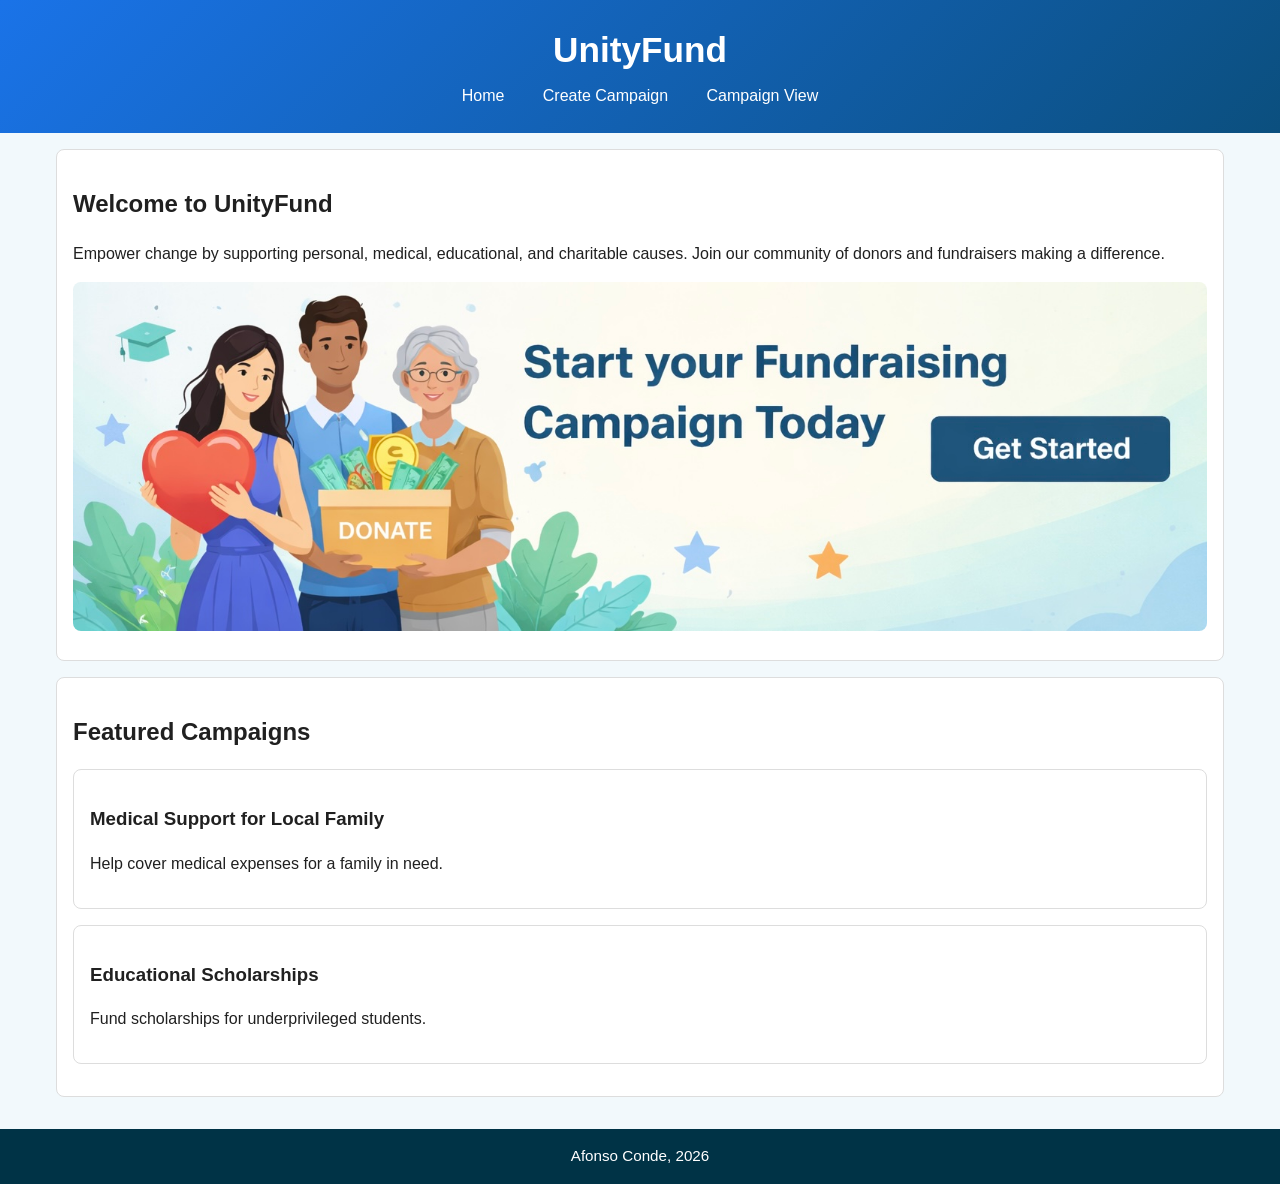
<file: index.html>
<!DOCTYPE html>
<html lang="en">
<head>
  <meta charset="UTF-8" />
  <meta name="viewport" content="width=device-width, initial-scale=1.0" />
  <title>UnityFund - Home</title>
  <link rel="stylesheet" href="styles.css" />
</head>
<body>
  <header>
    <h1>UnityFund</h1>
    <nav aria-label="Main navigation">
      <ul class="menu">
        <li><a href="index.html">Home</a></li>
        <li><a href="create-campaign.html">Create Campaign</a></li>
        <li><a href="campaign-view.html">Campaign View</a></li>
      </ul>
    </nav>
  </header>

  <main>
    <section>
      <h2>Welcome to UnityFund</h2>
      <p>Empower change by supporting personal, medical, educational, and charitable causes. Join our community of donors and fundraisers making a difference.</p>
      <a href="create-campaign.html">
        <img src="photo1.jpg" alt="Start your fundraising campaign today" class="hero-image">
      </a>
    </section>

    <section>
      <h2>Featured Campaigns</h2>
      <article>
        <h3>Medical Support for Local Family</h3>
        <p>Help cover medical expenses for a family in need.</p>
      </article>
      <article>
        <h3>Educational Scholarships</h3>
        <p>Fund scholarships for underprivileged students.</p>
      </article>
    </section>




  </main>

  <footer>
    <p>Afonso Conde, 2026</p>
  </footer>
</body>
</html>
</file>
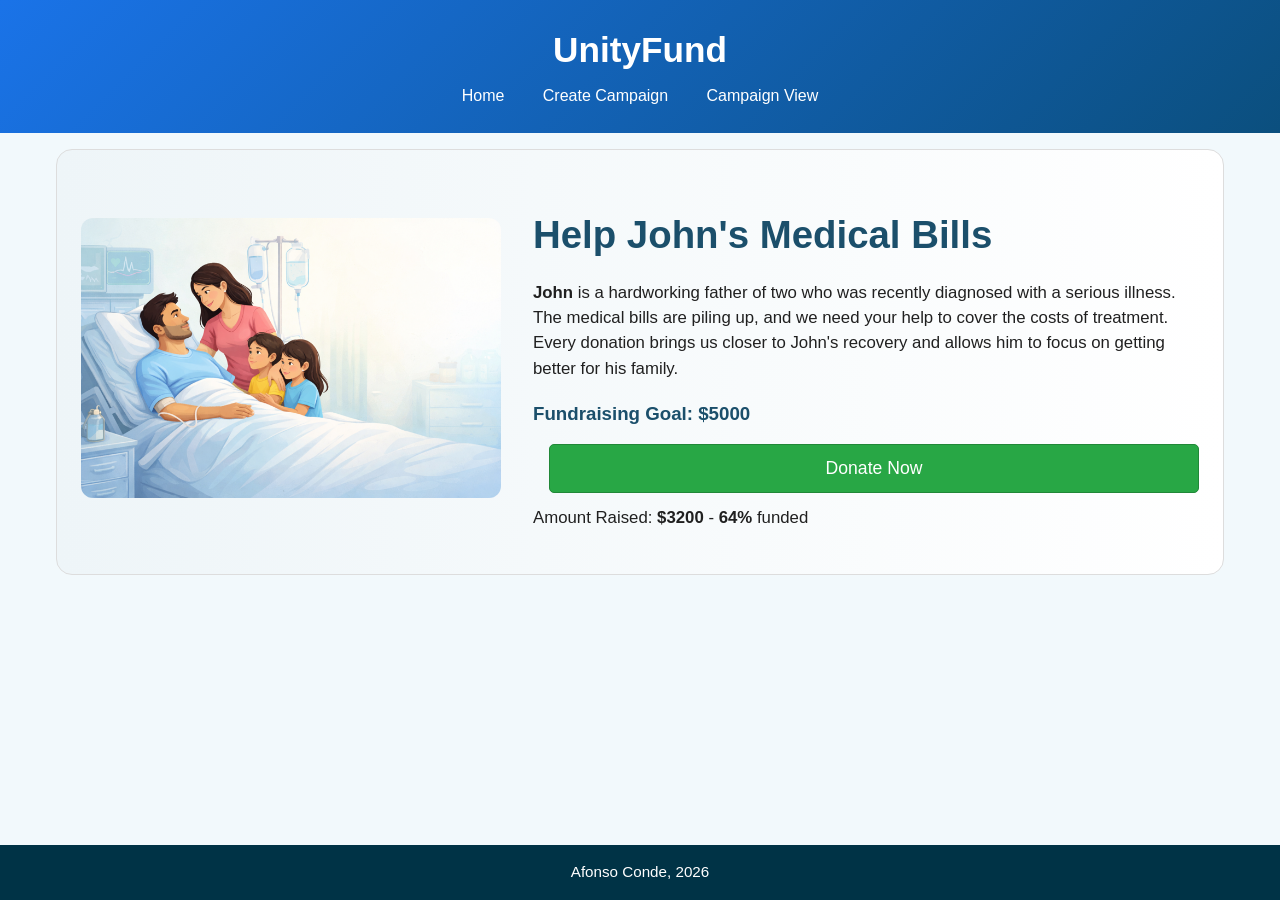
<file: campaign-view.html>
<!DOCTYPE html>
<html lang="en">
<head>
  <meta charset="UTF-8">
  <meta name="viewport" content="width=device-width, initial-scale=1.0">
  <title>UnityFund - Campaign View</title>
  <link rel="stylesheet" href="styles.css">
</head>
<body>
  <header>
    <h1>UnityFund</h1>
    <nav aria-label="Main navigation">
      <ul class="menu">
        <li><a href="index.html">Home</a></li>
        <li><a href="create-campaign.html">Create Campaign</a></li>
        <li><a href="campaign-view.html">Campaign View</a></li>
      </ul>
    </nav>
  </header>

  <main>
    <article class="campaign-card">
      <div class="campaign-content">
        <div class="campaign-image">
          <img src="image.png" alt="Image representing the medical campaign">
        </div>

        <div class="campaign-text">
          <h2>Help John's Medical Bills</h2>

          <p class="story">
            <strong>John</strong> is a hardworking father of two who was recently diagnosed with a serious illness.
            The medical bills are piling up, and we need your help to cover the costs of treatment.
            Every donation brings us closer to John's recovery and allows him to focus on getting better for his family.
          </p>

          <h3>Fundraising Goal: $5000</h3>

          <div class="progress-row">
            <div class="progress-bar">
              <div class="progress-fill" style="width: 64%;"></div>
            </div>

            <button class="donate-btn">Donate Now</button>
          </div>

          <p class="amount">
            Amount Raised: <strong>$3200</strong>
            <span class="separator">-</span>
            <strong>64%</strong> funded
          </p>
        </div>
      </div>
    </article>
  </main>

  <footer>
    <p>Afonso Conde, 2026</p>
  </footer>
</body>
</html>
</file>
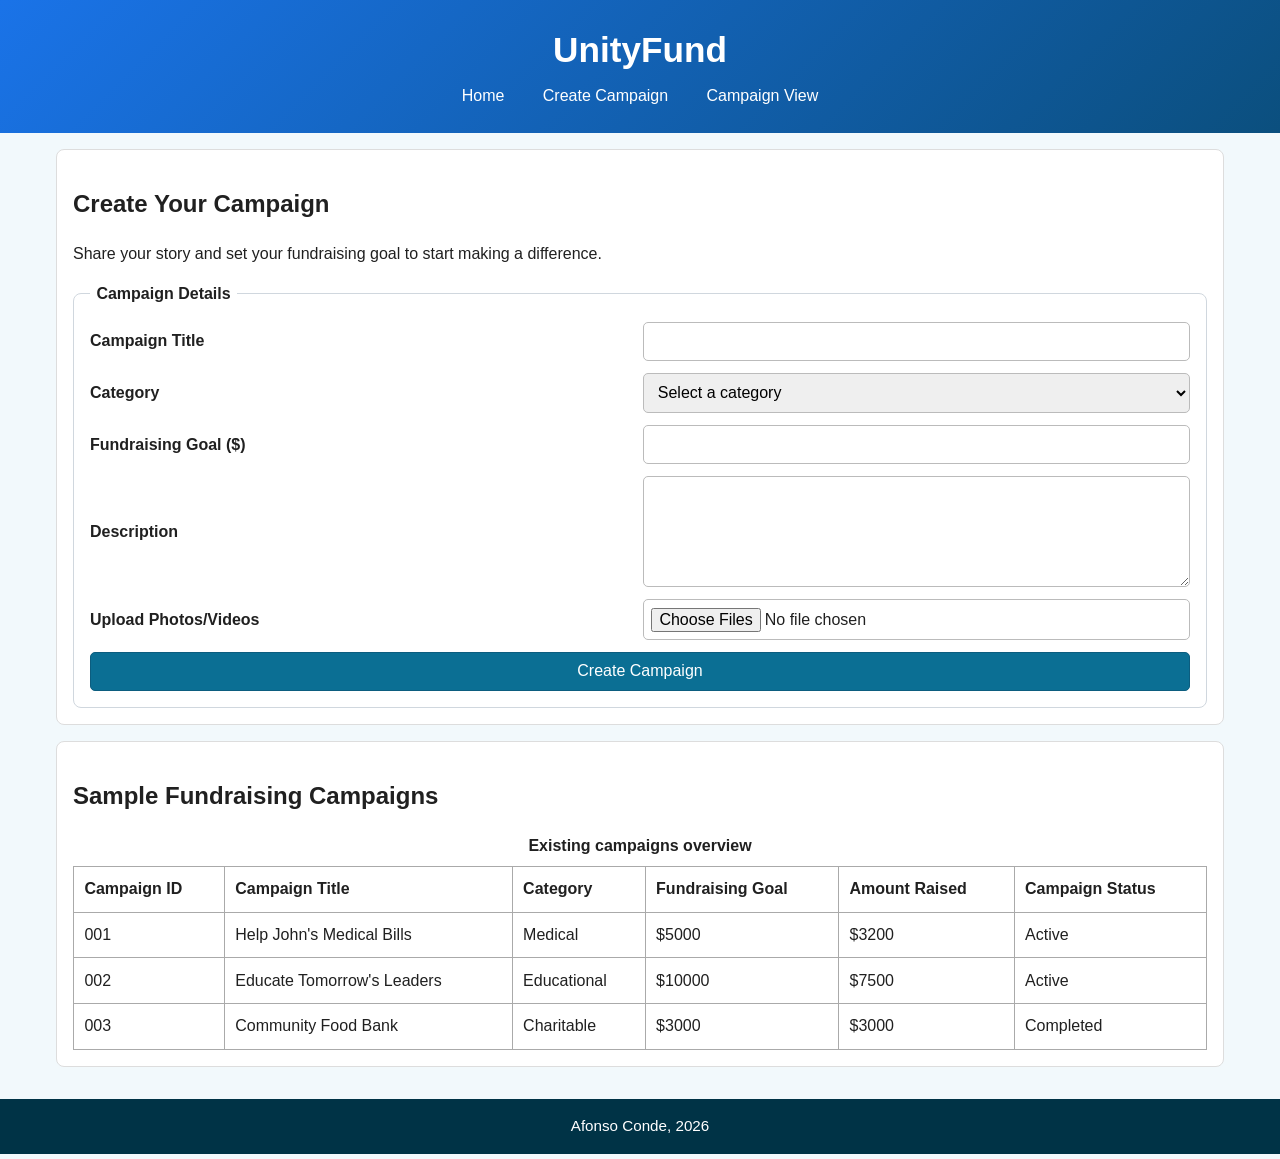
<file: create-campaign.html>
<!DOCTYPE html>
<html lang="en">
<head>
  <meta charset="UTF-8">
  <meta name="viewport" content="width=device-width, initial-scale=1.0">
  <title>UnityFund - Create Campaign</title>
  <link rel="stylesheet" href="styles.css">
</head>
<body>
  <header>
    <h1>UnityFund</h1>
    <nav aria-label="Main navigation">
      <ul class="menu">
        <li><a href="index.html">Home</a></li>
        <li><a href="create-campaign.html">Create Campaign</a></li>
        <li><a href="campaign-view.html">Campaign View</a></li>
      </ul>
    </nav>
  </header>

  <main>
    <section>
      <h2>Create Your Campaign</h2>
      <p>Share your story and set your fundraising goal to start making a difference.</p>

      <form action="#" method="post" aria-label="Create campaign form">
        <fieldset>
          <legend>Campaign Details</legend>

          <div class="field-row">
            <label for="title">Campaign Title</label>
            <input type="text" id="title" name="title" required>
          </div>

          <div class="field-row">
            <label for="category">Category</label>
            <select id="category" name="category" required>
              <option value="">Select a category</option>
              <option value="personal">Personal</option>
              <option value="medical">Medical</option>
              <option value="educational">Educational</option>
              <option value="charitable">Charitable</option>
            </select>
          </div>

          <div class="field-row">
            <label for="goal">Fundraising Goal ($)</label>
            <input type="number" id="goal" name="goal" min="1" required>
          </div>

          <div class="field-row">
            <label for="description">Description</label>
            <textarea id="description" name="description" rows="5" required></textarea>
          </div>

          <div class="field-row">
            <label for="upload">Upload Photos/Videos</label>
            <input type="file" id="upload" name="upload" accept="image/*,video/*" multiple>
          </div>

          <button type="submit">Create Campaign</button>
        </fieldset>
      </form>
    </section>

    <section>
      <h2>Sample Fundraising Campaigns</h2>

      <div class="table-wrapper">
        <table>
          <caption>Existing campaigns overview</caption>
          <thead>
            <tr>
              <th>Campaign ID</th>
              <th>Campaign Title</th>
              <th>Category</th>
              <th>Fundraising Goal</th>
              <th>Amount Raised</th>
              <th>Campaign Status</th>
            </tr>
          </thead>
          <tbody>
            <tr>
              <td>001</td>
              <td>Help John's Medical Bills</td>
              <td>Medical</td>
              <td>$5000</td>
              <td>$3200</td>
              <td>Active</td>
            </tr>
            <tr>
              <td>002</td>
              <td>Educate Tomorrow's Leaders</td>
              <td>Educational</td>
              <td>$10000</td>
              <td>$7500</td>
              <td>Active</td>
            </tr>
            <tr>
              <td>003</td>
              <td>Community Food Bank</td>
              <td>Charitable</td>
              <td>$3000</td>
              <td>$3000</td>
              <td>Completed</td>
            </tr>
          </tbody>
        </table>
      </div>
    </section>
  </main>

  <footer>
    <p>Afonso Conde, 2026</p>
  </footer>
</body>
</html>
</file>
<file: styles.css>
* {
  box-sizing: border-box;
}

body {
  margin: 0;
  font-family: Arial, Helvetica, sans-serif;
  line-height: 1.5;
  color: #202020;
  background: #f2f9fc;
  display: flex;
  flex-direction: column;
  min-height: 100vh;
}

header {
  background: linear-gradient(135deg, #1a73e8, #0b4f7e);
  color: #fff;
  padding: 1.5rem 1rem;
  text-align: center;
}

header h1 {
  margin: 0 0 0.5rem;
  font-size: 2.2rem;
}

nav .menu {
  list-style: none;
  padding: 0;
  margin: 0;
  display: flex;
  gap: 1rem;
  justify-content: center;
  flex-wrap: wrap;
}

nav .menu li a {
  color: #fff;
  text-decoration: none;
  padding: 0.4rem 0.7rem;
  border-radius: 4px;
}

nav .menu li a:hover,
nav .menu li a:focus {
  background: rgba(255, 255, 255, 0.2);
}

main {
  width: 100%;
  max-width: 1200px;
  margin: 0 auto;
  padding: 1rem;
}

.hero-image,
.responsive-img {
  max-width: 100%;
  height: auto;
  display: block;
  border-radius: 0.5rem;
  margin: 0.8rem 0;
}

section,
article {
  background: #fff;
  margin-bottom: 1rem;
  padding: 1rem;
  border-radius: 8px;
  border: 1px solid #ddd;
}

/* FORM */
fieldset {
  border: 1px solid #d0d7de;
  border-radius: 8px;
  padding: 1rem;
  margin: 0;
  min-width: 0;
}

legend {
  font-weight: 700;
  padding: 0 0.4rem;
}

form .field-row {
  margin-bottom: 0.75rem;
  display: grid;
  gap: 0.4rem;
}

label {
  font-weight: 600;
}

input,
select,
textarea,
button {
  width: 100%;
  max-width: 100%;
  padding: 0.6rem;
  border: 1px solid #bbb;
  border-radius: 5px;
  font-size: 1rem;
}

textarea {
  resize: vertical;
}

input[type="file"] {
  padding: 0.45rem;
}

button {
  background: #0b6f94;
  color: #fff;
  border: 1px solid #0c5d7f;
  cursor: pointer;
}

button:hover,
button:focus {
  background: #09597a;
}

/* TABLE */
.table-wrapper {
  width: 100%;
  overflow-x: auto;
  -webkit-overflow-scrolling: touch;
}

table {
  width: 100%;
  min-width: 700px;
  border-collapse: collapse;
}

th,
td {
  border: 1px solid #aaa;
  padding: 0.65rem;
  text-align: left;
  white-space: nowrap;
}

caption {
  margin-bottom: 0.5rem;
  font-weight: bold;
}

/* FOOTER */
footer {
  background: #003346;
  color: #fff;
  text-align: center;
  padding: 1rem;
  font-size: 0.95rem;
  margin-top: auto;
}

footer p {
  margin: 0;
}

/* CAMPAIGN VIEW PAGE STYLES */
.progress-section {
  margin: 1rem 0;
}

.progress-bar {
  width: 100%;
  height: 20px;
  background-color: #ddd;
  border-radius: 10px;
  overflow: hidden;
}

.progress-fill {
  height: 100%;
  background-color: #0b6f94;
  transition: width 0.3s ease;
}

.donate-btn {
  background: #28a745;
  color: #fff;
  border: 1px solid #218838;
  padding: 0.8rem 1.5rem;
  font-size: 1.1rem;
  border-radius: 5px;
  cursor: pointer;
  display: inline-block;
  text-decoration: none;
}

.donate-btn:hover,
.donate-btn:focus {
  background: #218838;
}

.campaign-card {
  border-radius: 16px;
  overflow: hidden;
  background: linear-gradient(to right, #eef5f8, #ffffff);
  padding: 1.5rem;
}

.campaign-content {
  display: flex;
  align-items: center;
  gap: 2rem;
}

.campaign-image img {
  width: 420px;
  max-width: 100%;
  border-radius: 12px;
}

.campaign-text {
  flex: 1;
}

.campaign-text h2 {
  font-size: 2.4rem;
  margin-bottom: 1rem;
  color: #1b4f6b;
}

.campaign-text p {
  font-size: 1.05rem;
  margin-bottom: 1.2rem;
}

.campaign-text h3 {
  margin-bottom: 1rem;
  color: #1b4f6b;
}

.progress-row {
  display: flex;
  align-items: center;
  gap: 1rem;
}

.progress-row .progress-bar {
  flex: 1;
  height: 18px;
  background: #cfd8dc;
  border-radius: 999px;
  overflow: hidden;
}

.progress-row .progress-fill {
  height: 100%;
  background: #1b4f6b;
  border-radius: 999px;
}

.amount {
  margin-top: 0.8rem;
  font-size: 1rem;
}

/* DESKTOP FORM LAYOUT */
@media (min-width: 768px) {
  nav .menu {
    justify-content: center;
  }

  .field-row {
    grid-template-columns: 1fr 1fr;
    align-items: center;
  }

  .field-row label,
  .field-row input,
  .field-row select,
  .field-row textarea {
    width: 100%;
  }
}

/* TABLET + MOBILE */
@media (max-width: 768px) {
  .campaign-content {
    flex-direction: column;
    text-align: center;
  }

  .campaign-image img {
    width: 100%;
  }

  .progress-row {
    flex-direction: column;
  }

  .donate-btn {
    width: 100%;
  }
}

/* SMALL DEVICES */
@media (max-width: 767px) {
  header h1 {
    font-size: 1.4rem;
  }

  nav .menu {
    flex-direction: column;
    gap: 0.5rem;
  }

  main {
    padding: 0.75rem;
  }

  section,
  article {
    padding: 0.85rem;
  }

  fieldset {
    padding: 0.85rem;
  }

  .field-row {
    grid-template-columns: 1fr;
  }

  input,
  select,
  textarea,
  button {
    font-size: 0.95rem;
  }

  th,
  td {
    font-size: 0.9rem;
    padding: 0.55rem;
  }

  table {
    min-width: 640px;
  }
}
</file>
